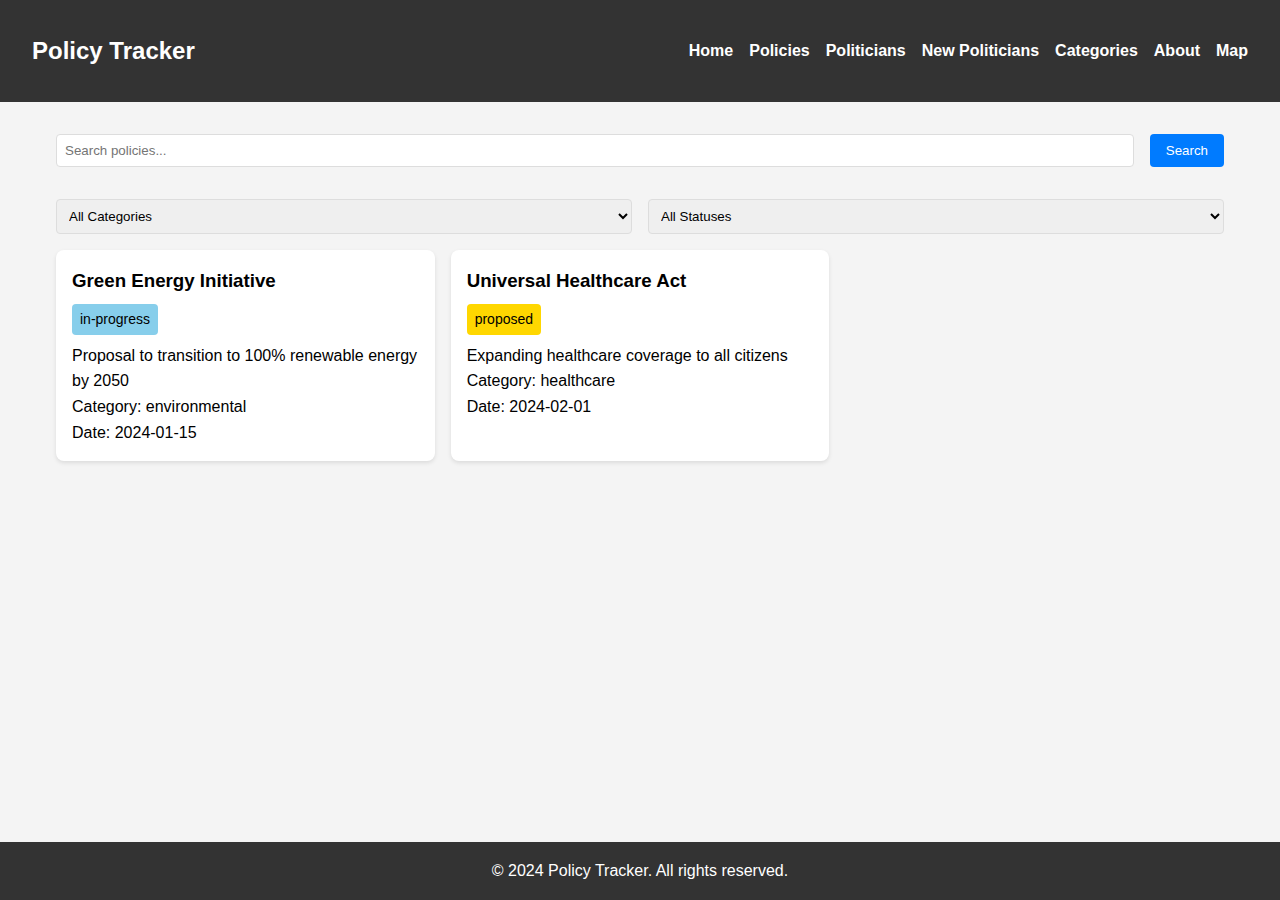
<file: index.html>
<!DOCTYPE html>
<html lang="en">
<head>
    <meta charset="UTF-8">
    <meta name="viewport" content="width=device-width, initial-scale=1.0">
    <title>Policy Tracker</title>
    <link rel="stylesheet" href="styles.css">
</head>
<body>
    <header>
        <nav>
            <div class="logo">Policy Tracker</div>
            <ul class="nav-links">
                <li><a href="#home">Home</a></li>
                <li><a href="#policies">Policies</a></li>
                <li><a href="politicians.html">Politicians</a></li>
                <li><a href="new_politicians.html">New Politicians</a></li>
                <li><a href="#categories">Categories</a></li>
                <li><a href="#about">About</a></li>
                <li><a href="map.html">Map</a></li>
            </ul>
        </nav>
    </header>

    <main>
        <section id="search-section">
            <div class="search-container">
                <input type="text" id="policy-search" placeholder="Search policies...">
                <button onclick="searchPolicies()">Search</button>
            </div>
        </section>

        <section id="policy-grid">
            <div class="filter-container">
                <select id="category-filter">
                    <option value="all">All Categories</option>
                    <option value="economic">Economic</option>
                    <option value="environmental">Environmental</option>
                    <option value="healthcare">Healthcare</option>
                    <option value="education">Education</option>
                </select>
                <select id="status-filter">
                    <option value="all">All Statuses</option>
                    <option value="proposed">Proposed</option>
                    <option value="in-progress">In Progress</option>
                    <option value="implemented">Implemented</option>
                    <option value="failed">Failed</option>
                </select>
            </div>
            <div id="policies-container">
                <!-- Policies will be dynamically inserted here -->
            </div>
        </section>
    </main>

    <footer>
        <p>&copy; 2024 Policy Tracker. All rights reserved.</p>
    </footer>

    <script src="script.js"></script>
</body>
</html>
</file>
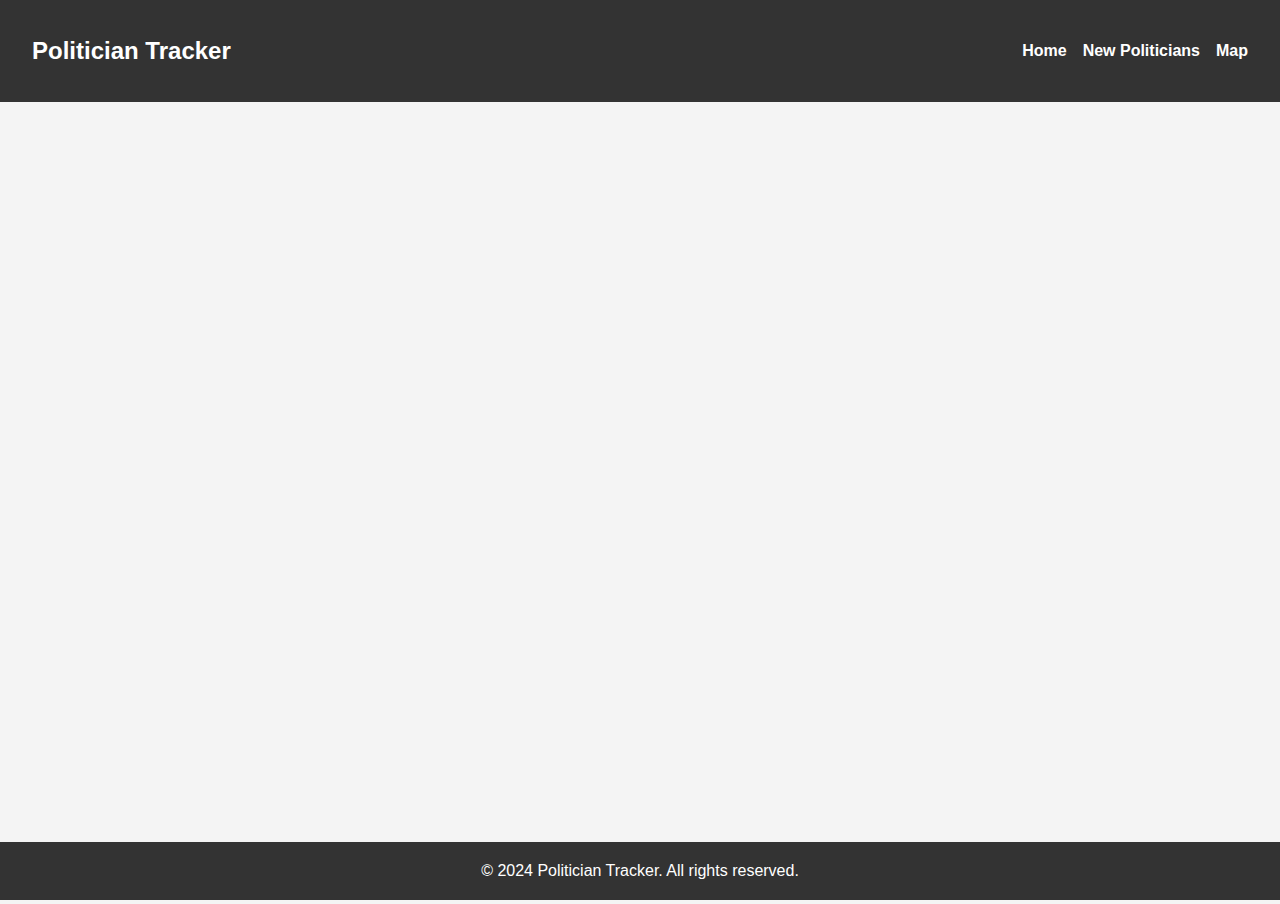
<file: map.html>
<!DOCTYPE html>
<html lang="en">
<head>
    <meta charset="UTF-8">
    <meta name="viewport" content="width=device-width, initial-scale=1.0">
    <title>US Map - Politician Tracker</title>
    <link rel="stylesheet" href="styles.css">
</head>
<body>
    <header>
        <nav>
            <div class="logo">Politician Tracker</div>
            <ul class="nav-links">
                <li><a href="index.html">Home</a></li>
                <li><a href="new_politicians.html">New Politicians</a></li>
                <li><a href="map.html">Map</a></li>
            </ul>
        </nav>
    </header>

    <main>
        <section id="us-map">
            <!-- Example using an SVG map -->
            <svg xmlns="http://www.w3.org/2000/svg" viewBox="0 0 960 600">
                <path id="CA" d="..." onclick="fetchPoliticiansByState('CA')" fill="#ccc" stroke="#fff"></path>
                <path id="NY" d="..." onclick="fetchPoliticiansByState('NY')" fill="#ccc" stroke="#fff"></path>
                <!-- Add more paths for each state -->
            </svg>
        </section>

        <section id="state-politicians">
            <!-- Politicians will be displayed here -->
        </section>
    </main>

    <footer>
        <p>&copy; 2024 Politician Tracker. All rights reserved.</p>
    </footer>

    <script>
        async function fetchPoliticiansByState(state) {
            const apiKey = '4Hs7xoXStKnuSSpzPPuQgaOBUFmymHnCWeCBYGsK';
            const endpoint = `https://api.open.fec.gov/v1/candidates/?state=${state}&api_key=${apiKey}`;

            try {
                const response = await fetch(endpoint);

                if (!response.ok) {
                    throw new Error('Network response was not ok');
                }

                const data = await response.json();
                console.log('Politicians in', state, ':', data);
                displayPoliticians(data.results);
            } catch (error) {
                console.error('Error fetching politicians:', error);
            }
        }

        function displayPoliticians(politicians) {
            const container = document.getElementById('state-politicians');
            container.innerHTML = '';

            politicians.forEach(politician => {
                const card = document.createElement('div');
                card.className = 'politician-card';
                card.innerHTML = `
                    <h3>${politician.name}</h3>
                    <p>Party: ${politician.party || 'N/A'}</p>
                `;
                container.appendChild(card);
            });
        }
    </script>
</body>
</html>
</file>
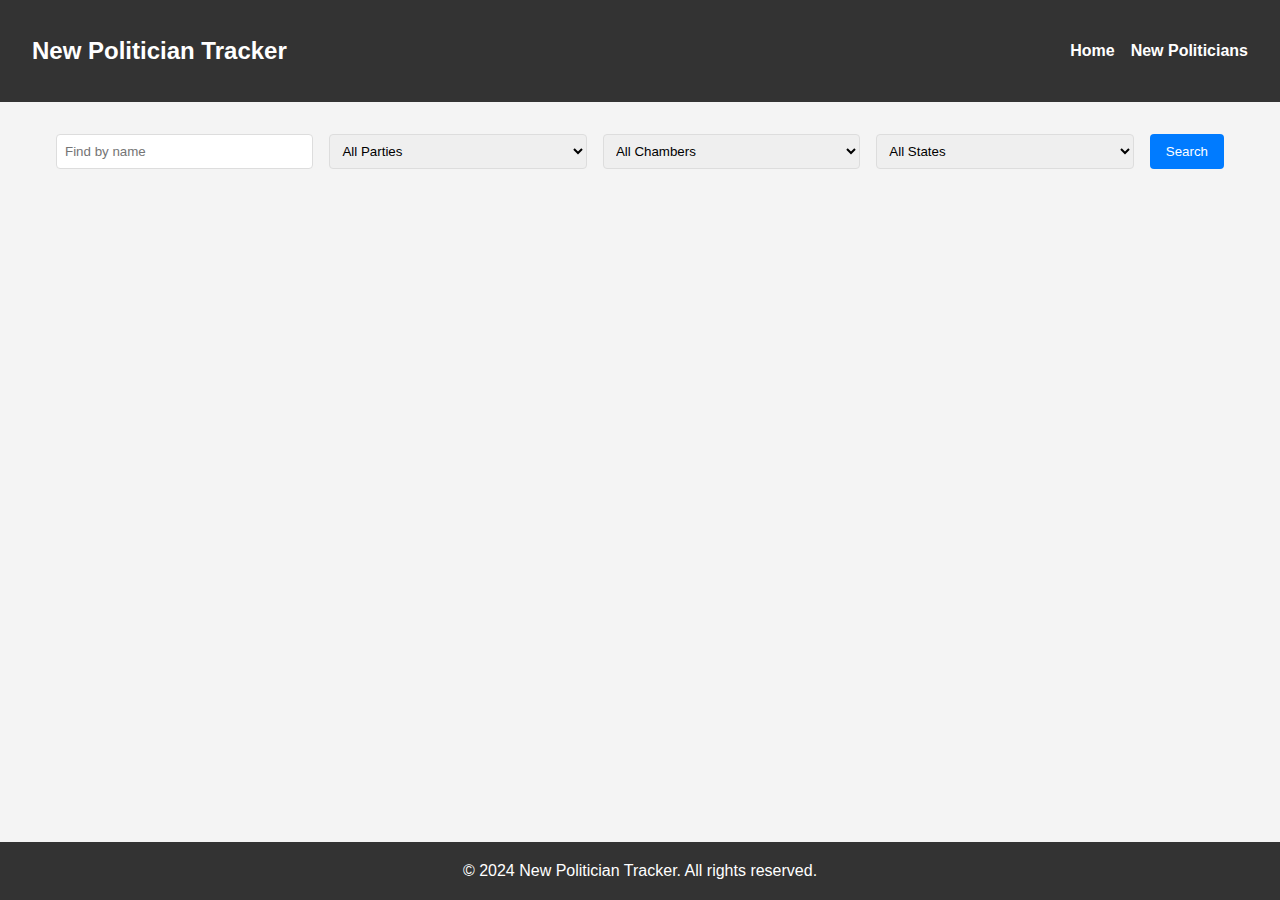
<file: new_politicians.html>
<!DOCTYPE html>
<html lang="en">
<head>
    <meta charset="UTF-8">
    <meta name="viewport" content="width=device-width, initial-scale=1.0">
    <title>New Politician Tracker</title>
    <link rel="stylesheet" href="styles.css">
</head>
<body>
    <header>
        <nav>
            <div class="logo">New Politician Tracker</div>
            <ul class="nav-links">
                <li><a href="index.html">Home</a></li>
                <li><a href="new_politicians.html">New Politicians</a></li>
            </ul>
        </nav>
    </header>

    <main>
        <section id="new-politician-grid">
            <div class="search-container">
                <input type="text" id="new-politician-search" placeholder="Find by name">
                <select id="party-filter">
                    <option value="all">All Parties</option>
                    <option value="Democratic">Democratic</option>
                    <option value="Republican">Republican</option>
                    <option value="Independent">Independent</option>
                </select>
                <select id="chamber-filter">
                    <option value="all">All Chambers</option>
                    <option value="Senate">Senate</option>
                    <option value="House of Representatives">House of Representatives</option>
                </select>
                <select id="state-filter">
                    <option value="all">All States</option>
                    <option value="New York">New York</option>
                    <option value="California">California</option>
                    <!-- Add more states as needed -->
                </select>
                <button onclick="searchNewPoliticians()">Search</button>
            </div>
            <div id="new-politicians-container">
                <!-- Politician cards will be dynamically inserted here -->
            </div>
        </section>
    </main>

    <footer>
        <p>&copy; 2024 New Politician Tracker. All rights reserved.</p>
    </footer>

    <script src="new_script.js"></script>
</body>
</html>
</file>
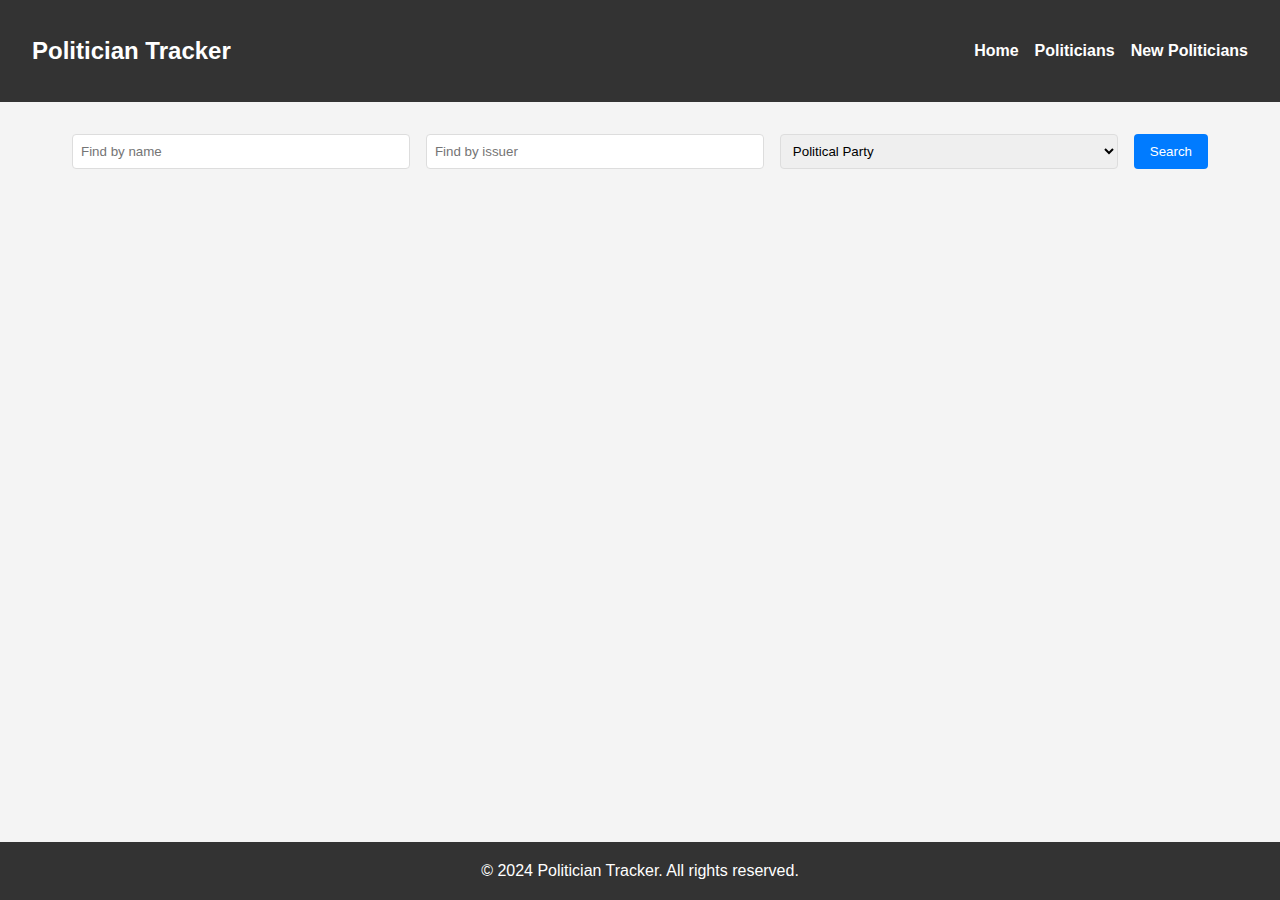
<file: politicians.html>
<!DOCTYPE html>
<html lang="en">
<head>
    <meta charset="UTF-8">
    <meta name="viewport" content="width=device-width, initial-scale=1.0">
    <title>Politician Tracker</title>
    <link rel="stylesheet" href="styles.css">
</head>
<body>
    <header>
        <nav>
            <div class="logo">Politician Tracker</div>
            <ul class="nav-links">
                <li><a href="index.html">Home</a></li>
                <li><a href="politicians.html">Politicians</a></li>
                <li><a href="new_politicians.html">New Politicians</a></li>
            </ul>
        </nav>
    </header>

    <main>
        <section id="politician-grid">
            <div class="search-container">
                <input type="text" id="politician-search" placeholder="Find by name">
                <input type="text" id="issuer-search" placeholder="Find by issuer">
                <select id="party-filter">
                    <option value="all">Political Party</option>
                    <option value="democrat">Democrat</option>
                    <option value="republican">Republican</option>
                </select>
                <button onclick="searchPoliticians()">Search</button>
            </div>
            <div id="politicians-container">
                <!-- Politician cards will be dynamically inserted here -->
            </div>
        </section>
    </main>

    <footer>
        <p>&copy; 2024 Politician Tracker. All rights reserved.</p>
    </footer>

    <div id="new-politicians-container"></div>

    <script src="script.js"></script>
    <script>
        async function fetchPoliticians() {
            const apiKey = '4Hs7xoXStKnuSSpzPPuQgaOBUFmymHnCWeCBYGsK';
            const endpoint = `https://api.open.fec.gov/v1/candidates/?api_key=${apiKey}`;

            try {
                const response = await fetch(endpoint);

                if (!response.ok) {
                    throw new Error('Network response was not ok');
                }

                const data = await response.json();
                console.log('Politician data:', data);
                return data.results;
            } catch (error) {
                console.error('Error fetching politician data:', error);
            }
        }

        async function fetchLobbyingData() {
            const apiKey = 'bf58e53d0fbcbc8b07c245972925c78aa9c40bff';
            const endpoint = `https://lda.senate.gov/api/v1/registrants/`;

            try {
                const response = await fetch(endpoint, {
                    headers: {
                        'Authorization': `Token ${apiKey}`
                    }
                });

                if (!response.ok) {
                    throw new Error('Network response was not ok');
                }

                const data = await response.json();
                console.log('Lobbying data:', data);
                return data.results;
            } catch (error) {
                console.error('Error fetching lobbying data:', error);
            }
        }

        async function matchPoliticiansToLobbying() {
            const politicians = await fetchPoliticians();
            const lobbyingData = await fetchLobbyingData();

            const matchedData = politicians.map(politician => {
                const matchingLobbying = lobbyingData.find(lobby => lobby.name.includes(politician.name));
                return {
                    ...politician,
                    lobbying: matchingLobbying || 'No lobbying data found'
                };
            });

            console.log('Matched Data:', matchedData);
            displayMatchedData(matchedData);
        }

        function displayMatchedData(matchedData) {
            const container = document.getElementById('new-politicians-container');
            container.innerHTML = '';

            matchedData.forEach(data => {
                const card = document.createElement('div');
                card.className = 'politician-card';
                card.innerHTML = `
                    <h3>${data.name}</h3>
                    <p>Lobbying: ${data.lobbying.name || 'N/A'}</p>
                `;
                card.style.cursor = 'pointer';
                card.addEventListener('click', () => {
                    console.log(`Clicked on ${data.name} with candidate ID: ${data.candidate_id}`);
                    fetchFecData(data.candidate_id);
                });
                container.appendChild(card);
            });
        }

        async function fetchFecData(candidateId) {
            const apiKey = '4Hs7xoXStKnuSSpzPPuQgaOBUFmymHnCWeCBYGsK';
            const endpoint = `https://api.open.fec.gov/v1/candidate/${candidateId}/?api_key=${apiKey}`;

            try {
                const response = await fetch(endpoint);

                if (!response.ok) {
                    throw new Error('Network response was not ok');
                }

                const data = await response.json();
                console.log('FEC Data:', data);
                // Process and display FEC data as needed
            } catch (error) {
                console.error('Error fetching FEC data:', error);
            }
        }

        // Call the function to fetch and match data
        matchPoliticiansToLobbying();
    </script>
</body>
</html>
</file>
<file: styles.css>
* {
    margin: 0;
    padding: 0;
    box-sizing: border-box;
}

body {
    font-family: 'Arial', sans-serif;
    line-height: 1.6;
    background-color: #f4f4f4;
}

header {
    background-color: #333;
    color: white;
    padding: 1rem;
}

nav {
    display: flex;
    justify-content: space-between;
    align-items: center;
    background-color: #333;
    padding: 1rem;
}

.logo {
    font-size: 1.5rem;
    font-weight: bold;
}

.nav-links {
    list-style: none;
    display: flex;
    gap: 1rem;
}

.nav-links a {
    color: white;
    text-decoration: none;
    font-weight: bold;
}

.nav-links a:hover {
    text-decoration: underline;
}

main {
    max-width: 1200px;
    margin: 2rem auto;
    padding: 0 1rem;
}

.search-container {
    display: flex;
    gap: 1rem;
    margin-bottom: 2rem;
}

input[type="text"], select {
    padding: 0.5rem;
    border: 1px solid #ddd;
    border-radius: 4px;
    flex: 1;
}

button {
    padding: 0.5rem 1rem;
    background-color: #007bff;
    color: white;
    border: none;
    border-radius: 4px;
    cursor: pointer;
}

button:hover {
    background-color: #0056b3;
}

.filter-container {
    display: flex;
    gap: 1rem;
    margin-bottom: 1rem;
}

#policies-container {
    display: grid;
    grid-template-columns: repeat(auto-fill, minmax(300px, 1fr));
    gap: 1rem;
}

.policy-card {
    background-color: white;
    padding: 1rem;
    border-radius: 8px;
    box-shadow: 0 2px 4px rgba(0, 0, 0, 0.1);
}

.policy-card h3 {
    margin-bottom: 0.5rem;
}

.policy-status {
    display: inline-block;
    padding: 0.25rem 0.5rem;
    border-radius: 4px;
    font-size: 0.875rem;
    margin-bottom: 0.5rem;
}

footer {
    background-color: #333;
    color: white;
    text-align: center;
    padding: 1rem;
    position: fixed;
    bottom: 0;
    width: 100%;
}

#politician-grid {
    max-width: 1200px;
    margin: 2rem auto;
    padding: 0 1rem;
}

#politicians-container {
    display: grid;
    grid-template-columns: repeat(auto-fill, minmax(300px, 1fr));
    gap: 1rem;
}

.politician-card {
    background-color: #1e1e1e;
    color: white;
    padding: 1rem;
    border-radius: 8px;
    box-shadow: 0 2px 4px rgba(0, 0, 0, 0.1);
    text-align: center;
}

.politician-card img {
    border-radius: 50%;
    width: 100px;
    height: 100px;
    margin-bottom: 1rem;
}

.politician-card h3 {
    margin-bottom: 0.5rem;
}

.politician-card p {
    margin: 0.5rem 0;
}

#new-politicians-container {
    display: grid;
    grid-template-columns: repeat(4, 1fr);
    gap: 1rem;
}

.politician-card {
    background-color: #1e1e1e;
    color: white;
    padding: 1rem;
    border-radius: 8px;
    box-shadow: 0 2px 4px rgba(0, 0, 0, 0.1);
    text-align: center;
}
</file>
